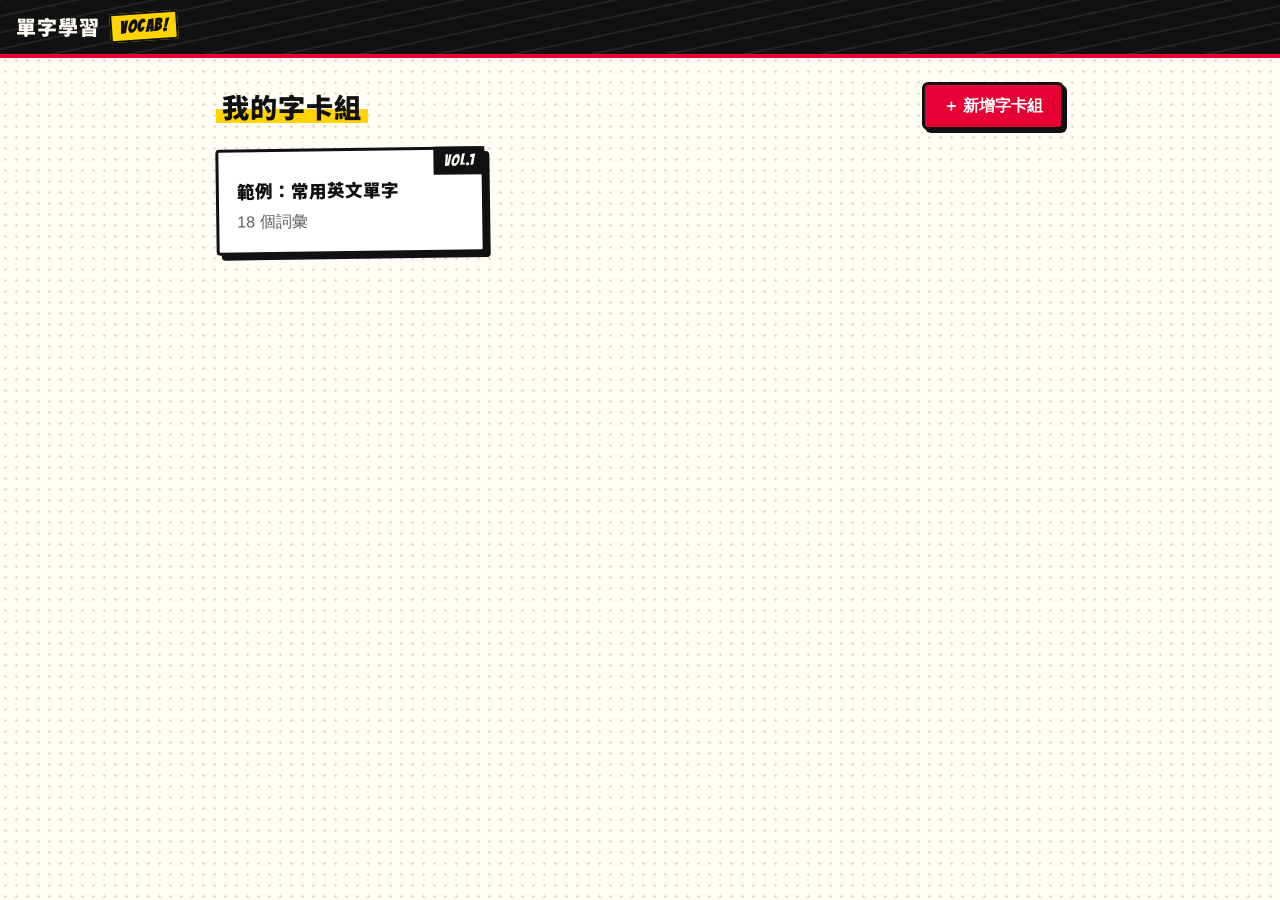
<file: quiz_app/index.html>
<!doctype html>
<html lang="zh-Hant">
<head>
  <meta charset="utf-8">
  <meta name="viewport" content="width=device-width, initial-scale=1">
  <title>單字學習</title>
  <link rel="preconnect" href="https://fonts.googleapis.com">
  <link rel="preconnect" href="https://fonts.gstatic.com" crossorigin>
  <link rel="stylesheet" href="https://fonts.googleapis.com/css2?family=Bangers&family=Dela+Gothic+One&family=Noto+Sans+TC:wght@900&display=swap">
  <link rel="stylesheet" href="style.css">
</head>
<body>
  <header class="topbar">
    <a href="#/" class="logo">單字學習 <span class="logo-en">VOCAB!</span></a>
  </header>
  <main id="app" class="container"></main>
  <script src="app.js"></script>
</body>
</html>
</file>
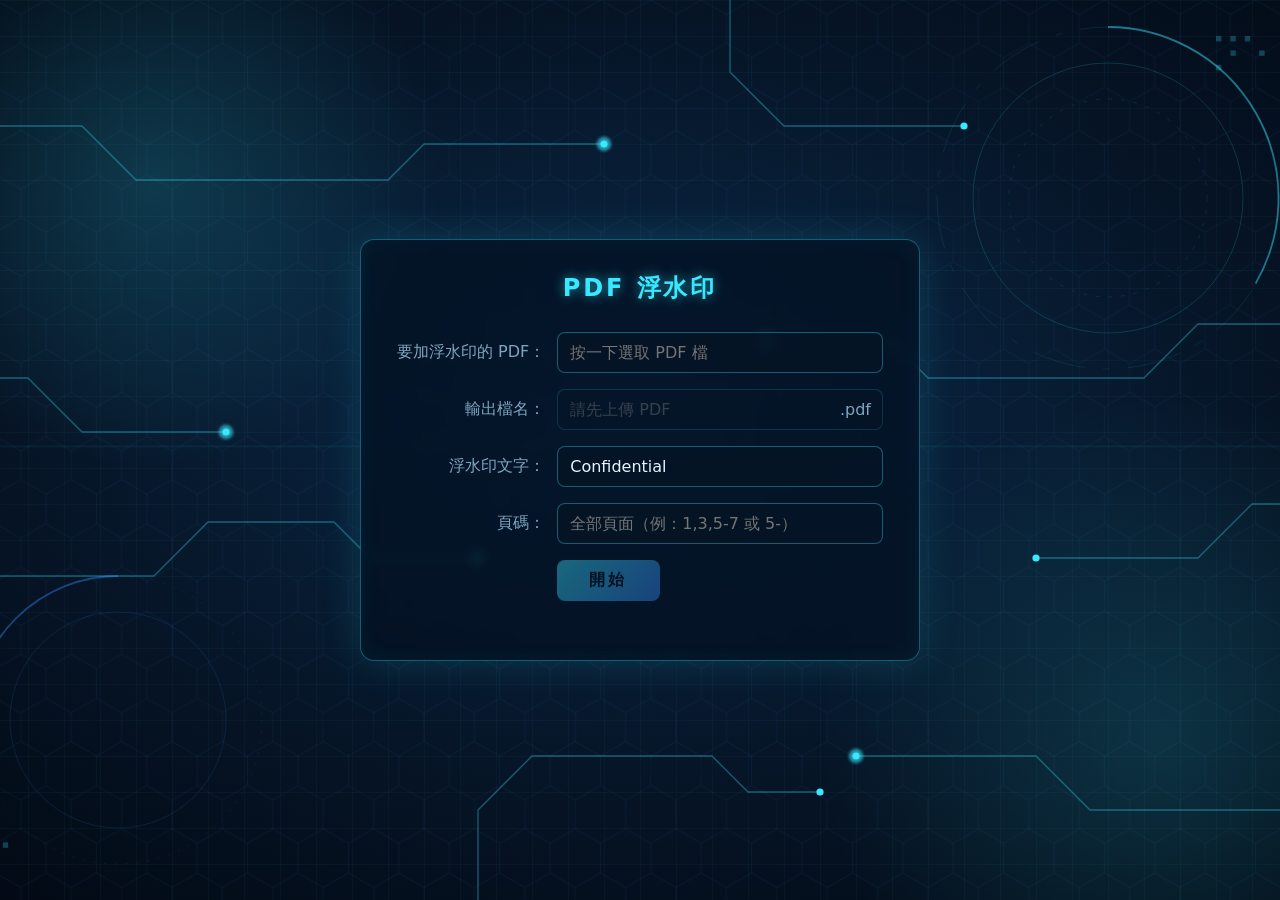
<file: pdf_watermark/front_end/index.html>
<!doctype html>
<html lang="zh-Hant">

<head>
  <meta charset="utf-8">
  <meta name="viewport" content="width=device-width, initial-scale=1">
  <title>PDF 浮水印</title>
  <link rel="stylesheet" href="style.css">
</head>

<body>
  <main class="panel">
    <h1>PDF 浮水印</h1>

    <form id="form" class="grid" autocomplete="off">
      <label for="pdf-display">要加浮水印的 PDF：</label>
      <div>
        <input id="pdf-display" type="text" readonly placeholder="按一下選取 PDF 檔">
        <input id="pdf-file" type="file" accept="application/pdf,.pdf" hidden>
      </div>

      <label for="output-name">輸出檔名：</label>
      <div class="with-suffix">
        <input id="output-name" type="text" disabled placeholder="請先上傳 PDF">
        <span class="suffix">.pdf</span>
      </div>

      <label for="wm-text">浮水印文字：</label>
      <input id="wm-text" type="text" value="Confidential">

      <label for="pages">頁碼：</label>
      <input id="pages" type="text" inputmode="numeric" placeholder="全部頁面（例：1,3,5-7 或 5-）">

      <span></span>
      <div>
        <button id="start" type="submit" disabled>開始</button>
        <p id="status" class="status" role="status"></p>
        <p id="result" class="result" hidden>
          <a id="download" href="#">下載</a>
        </p>
      </div>
    </form>
  </main>

  <script src="app.js"></script>
</body>

</html>
</file>
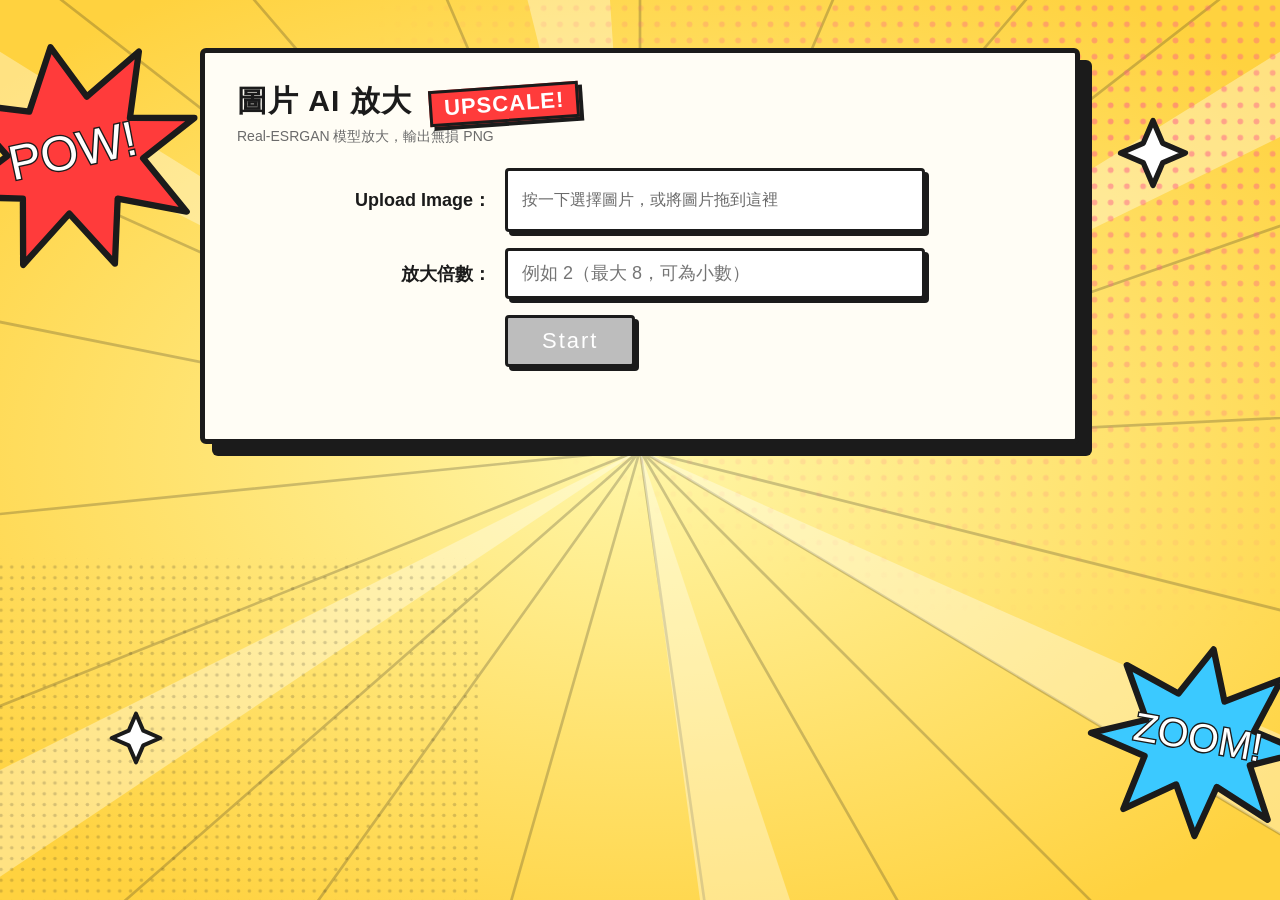
<file: Upscaler_Image/front_end/index.html>
<!doctype html>
<html lang="zh-Hant">
<head>
  <meta charset="utf-8">
  <meta name="viewport" content="width=device-width, initial-scale=1">
  <title>圖片 AI 放大</title>
  <link rel="stylesheet" href="style.css">
</head>
<body>
  <main class="panel">
    <h1>圖片 AI 放大 <span class="tag">UPSCALE!</span></h1>
    <p class="sub">Real-ESRGAN 模型放大，輸出無損 PNG</p>

    <form id="form" class="form" novalidate>
      <label class="label" for="file">Upload Image：</label>
      <div id="drop" class="drop" tabindex="0" role="button" aria-label="選擇或拖入圖片">
        <input id="file" type="file" accept="image/*" hidden>
        <span id="dropText">按一下選擇圖片，或將圖片拖到這裡</span>
      </div>

      <label class="label" for="scale">放大倍數：</label>
      <input id="scale" class="scale" type="number" min="1.1" max="8" step="0.1" placeholder="例如 2（最大 8，可為小數）" inputmode="decimal">

      <span></span>
      <button id="start" class="start" type="submit" disabled>Start</button>
    </form>

    <p id="status" class="status" role="status"></p>

    <section id="result" class="result" hidden>
      <div class="result-head">
        <span id="info"></span>
        <a id="download" class="download" href="#">下載放大圖</a>
      </div>
      <div id="viewport" class="viewport">
        <div id="compare" class="compare">
          <img id="after" class="img-after" alt="修復後">
          <img id="before" class="img-before" alt="修復前">
          <span class="badge badge-left">修復前</span>
          <span class="badge badge-right">修復後</span>
          <div id="handle" class="handle" role="slider" tabindex="0" aria-label="拖拉比較" aria-valuemin="0" aria-valuemax="100" aria-valuenow="50"></div>
        </div>
      </div>
      <label class="zoom">
        <input id="zoom" type="checkbox"> 以 100% 實際像素檢視（可捲動）
      </label>
    </section>
  </main>

  <script src="app.js"></script>
</body>
</html>
</file>
<file: quiz_app/style.css>
/* ===== 日本漫畫風格：黑色墨線、網點、集中線、對話框、狀聲詞 ===== */

:root {
  --paper: #fffdf5;
  --panel: #ffffff;
  --ink: #111111;
  --muted: #5c5c5c;
  --tone: rgba(0, 0, 0, 0.13);
  --accent: #e60033;
  --accent-hover: #c4002b;
  --pop: #ffd400;
  --pop-soft: #fff3a6;
  --good: #00a65a;
  --good-soft: #c9f2dc;
  --bad: #e60033;
  --bad-soft: #ffd0d8;
  --font-display: "Noto Sans TC", "PingFang TC", "Microsoft JhengHei", sans-serif;
  --font-sfx: "Dela Gothic One", "Noto Sans TC", sans-serif;
  --font-latin: "Bangers", "Dela Gothic One", Impact, sans-serif;
  --font-body: -apple-system, BlinkMacSystemFont, "Segoe UI", "PingFang TC", "Microsoft JhengHei", sans-serif;
}

@media (prefers-color-scheme: dark) {
  :root {
    --paper: #16151b;
    --panel: #22212a;
    --ink: #f4efe2;
    --muted: #b3ad9f;
    --tone: rgba(255, 255, 255, 0.08);
    --accent: #ff2d55;
    --accent-hover: #ff5274;
    --pop: #ffd400;
    --pop-soft: #4a4214;
    --good: #2fd38a;
    --good-soft: #163d2c;
    --bad: #ff4d6d;
    --bad-soft: #4d1a26;
  }
}

* { box-sizing: border-box; }

body {
  margin: 0;
  color: var(--ink);
  background-color: var(--paper);
  /* 網點紙 */
  background-image: radial-gradient(var(--tone) 1.2px, transparent 1.5px);
  background-size: 11px 11px;
  font-family: var(--font-body);
  line-height: 1.5;
}

a { color: inherit; text-decoration: none; }

/* ---------- 頂部 ---------- */
.topbar {
  position: relative;
  background: var(--ink);
  padding: 12px 16px;
  overflow: hidden;
  border-bottom: 4px solid var(--accent);
}
.topbar::after {
  /* 速度線 */
  content: "";
  position: absolute;
  inset: 0;
  background: repeating-linear-gradient(-12deg, transparent 0 14px, rgba(255, 255, 255, 0.07) 14px 16px);
  pointer-events: none;
}
.logo {
  position: relative;
  z-index: 1;
  display: inline-flex;
  align-items: center;
  gap: 10px;
  color: var(--paper);
  font-family: var(--font-display);
  font-weight: 900;
  font-size: 1.25rem;
  letter-spacing: 1px;
}
.logo-en {
  font-family: var(--font-latin);
  font-size: 1.05rem;
  letter-spacing: 1.5px;
  background: var(--pop);
  color: #111;
  padding: 0 8px;
  transform: rotate(-4deg);
  border: 2px solid #111;
}

.container {
  max-width: 880px;
  margin: 0 auto;
  padding: 24px 16px 70px;
}

h1, h2 { font-family: var(--font-display); font-weight: 900; letter-spacing: 1px; }
h1 {
  display: inline-block;
  font-size: 1.7rem;
  margin: 0 0 14px;
  padding: 0 6px;
  background: linear-gradient(transparent 58%, var(--pop) 58%, var(--pop) 92%, transparent 92%);
}
@media (prefers-color-scheme: dark) {
  h1 { background: linear-gradient(transparent 58%, var(--accent) 58%, var(--accent) 92%, transparent 92%); }
}
h2 { font-size: 1.2rem; margin: 30px 0 14px; }
.muted { color: var(--muted); }
.good { color: var(--good); font-weight: 800; }
.bad { color: var(--bad); font-weight: 800; }

/* ---------- 按鈕 ---------- */
.btn {
  display: inline-flex;
  align-items: center;
  justify-content: center;
  gap: 6px;
  padding: 9px 18px;
  border: 3px solid var(--ink);
  border-radius: 6px;
  background: var(--panel);
  color: var(--ink);
  font: inherit;
  font-weight: 800;
  cursor: pointer;
  box-shadow: 3px 3px 0 var(--ink);
  transition: transform .08s, box-shadow .08s, background .15s;
}
.btn:hover { transform: translate(-1px, -1px); box-shadow: 5px 5px 0 var(--ink); background: var(--pop-soft); }
.btn:active { transform: translate(3px, 3px); box-shadow: 0 0 0 var(--ink); }
.btn.primary { background: var(--accent); color: #fff; }
.btn.primary:hover { background: var(--accent-hover); }
.btn.danger:hover { background: var(--bad-soft); color: var(--bad); }
.btn.small { padding: 6px 12px; font-size: .9rem; }
.btn.big { padding: 12px 30px; font-size: 1.15rem; font-family: var(--font-display); font-weight: 900; letter-spacing: 2px; }
.btn.round { width: 52px; height: 52px; border-radius: 50%; padding: 0; font-size: 1.3rem; }
.btn.active { background: var(--pop); color: #111; }
.btn:disabled { opacity: .5; cursor: default; transform: none; }

.icon-btn {
  border: 2px solid transparent;
  background: transparent;
  cursor: pointer;
  font-size: 1.1rem;
  padding: 3px 6px;
  border-radius: 50%;
}
.icon-btn:hover { border-color: var(--ink); background: var(--pop); }

.link-btn {
  border: none;
  background: none;
  color: var(--ink);
  font: inherit;
  font-weight: 800;
  text-decoration: underline wavy var(--accent);
  text-underline-offset: 4px;
  cursor: pointer;
  padding: 6px 0;
}

.back {
  display: inline-block;
  margin-bottom: 14px;
  font-weight: 800;
  padding: 2px 10px;
  border: 2px solid var(--ink);
  background: var(--panel);
  transform: skewX(-8deg);
}
.back:hover { background: var(--pop); color: #111; }

.page-head {
  display: flex;
  justify-content: space-between;
  align-items: center;
  gap: 12px;
  flex-wrap: wrap;
  margin-bottom: 18px;
}
.page-head h1 { margin: 0; }
.actions { display: flex; gap: 10px; }

/* 共用：漫畫格 */
.deck-tile, .mode, .term-list li, .edit-row, .import, .q-card, .tile, .face {
  background: var(--panel);
  border: 3px solid var(--ink);
  box-shadow: 5px 5px 0 var(--ink);
}

/* ---------- 首頁：像漫畫單行本 ---------- */
.deck-grid {
  display: grid;
  grid-template-columns: repeat(auto-fill, minmax(240px, 1fr));
  gap: 20px;
  counter-reset: vol;
}
.deck-tile {
  position: relative;
  padding: 26px 18px 18px;
  border-radius: 4px;
  counter-increment: vol;
  transition: transform .12s;
}
.deck-tile:nth-child(odd) { transform: rotate(-0.8deg); }
.deck-tile:nth-child(even) { transform: rotate(0.8deg); }
.deck-tile:hover { transform: rotate(0) scale(1.03); background: var(--pop-soft); }
.deck-tile::before {
  content: "VOL." counter(vol);
  position: absolute;
  top: -3px;
  right: -3px;
  background: var(--ink);
  color: var(--paper);
  font-family: var(--font-latin);
  letter-spacing: 1px;
  padding: 2px 10px;
}
.deck-tile h3 { margin: 0 0 6px; font-family: var(--font-display); font-weight: 900; font-size: 1.1rem; }
.empty {
  text-align: center;
  padding: 50px 0;
  font-weight: 800;
}

/* ---------- 字卡組頁 ---------- */
.mode-grid {
  display: grid;
  grid-template-columns: repeat(4, 1fr);
  gap: 16px;
}
.mode {
  position: relative;
  padding: 18px 16px;
  border-radius: 4px;
  display: flex;
  flex-direction: column;
  gap: 2px;
  overflow: hidden;
  transition: transform .1s;
}
.mode:hover {
  transform: translate(-2px, -2px);
  box-shadow: 7px 7px 0 var(--ink);
  background-color: var(--pop);
  background-image: radial-gradient(rgba(0, 0, 0, .18) 1.3px, transparent 1.6px);
  background-size: 8px 8px;
  color: #111;
}
.mode:hover small { color: #333; }
.mode .ico { font-size: 1.9rem; }
.mode b { font-family: var(--font-display); font-weight: 900; font-size: 1.15rem; letter-spacing: 1px; }
.mode small { color: var(--muted); font-weight: 600; }

.term-list { list-style: none; padding: 0; margin: 0; display: grid; gap: 10px; }
.term-list li {
  padding: 10px 14px;
  border-radius: 4px;
  border-width: 2px;
  box-shadow: 3px 3px 0 var(--ink);
  display: grid;
  grid-template-columns: auto 1fr 1.4fr;
  gap: 12px;
  align-items: center;
}
.term-list .term { font-weight: 900; font-size: 1.05rem; }
.term-list .def { border-left: 2px dashed var(--ink); padding-left: 12px; }

/* ---------- 編輯 ---------- */
.field { display: flex; flex-direction: column; gap: 6px; margin-bottom: 18px; }
.field span { font-weight: 800; font-size: .9rem; }

input[type=text], input:not([type]), input[type=number], textarea {
  font: inherit;
  color: var(--ink);
  background: var(--panel);
  border: 3px solid var(--ink);
  border-radius: 6px;
  padding: 10px 12px;
  width: 100%;
}
input:focus, textarea:focus { outline: none; box-shadow: 4px 4px 0 var(--accent); }
input[type=checkbox], input[type=radio] { accent-color: var(--accent); width: 18px; height: 18px; }

.import {
  padding: 12px 16px;
  margin-bottom: 18px;
  border-style: dashed;
  border-radius: 4px;
}
.import summary { cursor: pointer; font-weight: 800; }
.import textarea { margin: 8px 0; resize: vertical; }

.edit-row {
  display: grid;
  grid-template-columns: 30px 1fr 1fr 38px;
  gap: 8px;
  align-items: center;
  padding: 10px;
  margin-bottom: 12px;
  border-radius: 4px;
  box-shadow: 3px 3px 0 var(--ink);
}
.edit-row .num { font-family: var(--font-latin); font-size: 1.2rem; text-align: center; }
.save-bar { margin-top: 22px; display: flex; justify-content: flex-end; }

/* ---------- 進度條 ---------- */
.progress {
  height: 18px;
  border: 3px solid var(--ink);
  background: var(--panel);
  margin-bottom: 20px;
  box-shadow: 3px 3px 0 var(--ink);
}
.progress .bar {
  height: 100%;
  width: 0;
  background: repeating-linear-gradient(-45deg, var(--accent) 0 8px, var(--accent-hover) 8px 16px);
  border-right: 3px solid var(--ink);
  transition: width .35s;
}

/* ---------- 單字卡 ---------- */
.flash-stage { perspective: 1400px; }
.flashcard {
  position: relative;
  height: 340px;
  transform-style: preserve-3d;
  transition: transform .5s;
  cursor: pointer;
  outline: none;
}
.flashcard.flipped { transform: rotateY(180deg); }
.flashcard.no-anim { transition: none; }
.face {
  position: absolute;
  inset: 0;
  backface-visibility: hidden;
  -webkit-backface-visibility: hidden;
  display: flex;
  align-items: center;
  justify-content: center;
  padding: 32px;
  border-radius: 4px;
  border-width: 4px;
  box-shadow: 8px 8px 0 var(--ink);
  text-align: center;
  font-size: 2.3rem;
  font-weight: 900;
  word-break: break-word;
  overflow: hidden;
}
.face > * { position: relative; z-index: 1; }
/* 正面：集中線 */
.face.front::before {
  content: "";
  position: absolute;
  inset: -40%;
  background: repeating-conic-gradient(from 0deg, var(--ink) 0deg .7deg, transparent .7deg 4.5deg);
  -webkit-mask: radial-gradient(circle, transparent 30%, #000 62%);
  mask: radial-gradient(circle, transparent 30%, #000 62%);
  opacity: .35;
  pointer-events: none;
}
.face.front > div {
  background: var(--panel);
  padding: 4px 18px;
  border-radius: 50%;
}
/* 背面：黃色網點 */
.face.back {
  transform: rotateY(180deg);
  font-size: 1.8rem;
  background-color: var(--pop-soft);
  background-image: radial-gradient(var(--tone) 1.6px, transparent 1.9px);
  background-size: 9px 9px;
}
.face .speak { position: absolute; top: 14px; right: 14px; font-size: 1.4rem; background: var(--panel); border-color: var(--ink); }
.face-label {
  position: absolute;
  top: 14px;
  left: 14px;
  font-size: .85rem;
  font-weight: 800;
  background: var(--ink);
  color: var(--paper);
  padding: 1px 10px;
}

.flash-nav { display: flex; justify-content: center; align-items: center; gap: 24px; margin: 24px 0 14px; }
#pos { font-family: var(--font-latin); font-size: 1.6rem; letter-spacing: 2px; }
.flash-opts { display: flex; justify-content: center; gap: 10px; flex-wrap: wrap; }
.hint { text-align: center; color: var(--muted); font-size: .85rem; margin-top: 16px; font-weight: 600; }

/* ---------- 學習 / 測驗 ---------- */
.learn-head { display: flex; justify-content: space-between; align-items: baseline; gap: 12px; flex-wrap: wrap; }
.learn-head span {
  font-weight: 800;
  background: var(--ink);
  color: var(--paper);
  padding: 2px 12px;
  transform: skewX(-10deg);
}

.q-card {
  padding: 26px;
  border-radius: 4px;
  margin-bottom: 20px;
}
.q-card.center { text-align: center; padding: 42px 24px; }
.q-label, .q-num {
  display: table;
  font-size: .85rem;
  font-weight: 800;
  background: var(--ink);
  color: var(--paper);
  padding: 2px 10px;
  margin-bottom: 14px;
}

/* 題目：對話框 */
.q-prompt {
  position: relative;
  display: inline-block;
  max-width: 100%;
  font-size: 1.6rem;
  font-weight: 900;
  padding: 14px 26px;
  margin: 0 0 30px;
  background: var(--panel);
  border: 3px solid var(--ink);
  border-radius: 40px;
  word-break: break-word;
}
.q-prompt::before, .q-prompt::after {
  content: "";
  position: absolute;
  left: 38px;
  border-style: solid;
  border-color: transparent;
}
.q-prompt::before { bottom: -21px; border-width: 21px 12px 0 4px; border-top-color: var(--ink); }
.q-prompt::after { bottom: -15px; left: 41px; border-width: 16px 8px 0 3px; border-top-color: var(--panel); }
.q-prompt .icon-btn { font-size: 1.2rem; vertical-align: middle; }

.options { display: grid; grid-template-columns: 1fr 1fr; gap: 12px; }
.option, .choice {
  display: flex;
  align-items: center;
  gap: 10px;
  text-align: left;
  padding: 13px 14px;
  border: 3px solid var(--ink);
  border-radius: 6px;
  background: var(--panel);
  color: var(--ink);
  font: inherit;
  font-weight: 700;
  cursor: pointer;
  box-shadow: 3px 3px 0 var(--ink);
  transition: transform .08s, box-shadow .08s;
}
.option:hover:not(:disabled), .choice:hover { transform: translate(-1px, -1px); box-shadow: 5px 5px 0 var(--ink); background: var(--pop-soft); }
.option:disabled { cursor: default; }
.option .key {
  flex: none;
  width: 26px; height: 26px;
  border-radius: 50%;
  background: var(--ink);
  color: var(--paper);
  font-family: var(--font-latin);
  font-size: 1rem;
  display: grid;
  place-items: center;
}
.option.correct, .choice.correct {
  background-color: var(--good-soft);
  background-image: radial-gradient(rgba(0, 166, 90, .3) 1.3px, transparent 1.6px);
  background-size: 8px 8px;
  border-color: var(--good);
  box-shadow: 3px 3px 0 var(--good);
}
.option.wrong, .choice.wrong {
  background-color: var(--bad-soft);
  background-image: repeating-linear-gradient(-45deg, transparent 0 6px, rgba(230, 0, 51, .18) 6px 8px);
  border-color: var(--bad);
  box-shadow: 3px 3px 0 var(--bad);
}

.write-form { display: flex; gap: 10px; }
.feedback { margin-top: 18px; min-height: 24px; }
.feedback .answer { margin: 8px 0; font-weight: 600; }
.fb-actions { display: flex; justify-content: space-between; align-items: center; gap: 12px; margin-top: 12px; flex-wrap: wrap; }
.fb-actions .btn { margin-left: auto; }

.setup fieldset { border: none; padding: 0; margin: 0 0 22px; display: flex; flex-direction: column; gap: 10px; }
.setup fieldset label { display: flex; align-items: center; gap: 8px; font-weight: 700; }
.setup legend { font-weight: 800; font-size: .9rem; margin-bottom: 8px; }
.setup .field input { max-width: 140px; }

.choice-list { display: flex; flex-direction: column; gap: 10px; }
.choice:has(input:checked) { background: var(--pop); color: #111; }
.tf-row { display: flex; gap: 12px; }
.tf-row .choice { flex: 1; justify-content: center; }

.test-q.correct { border-color: var(--good); box-shadow: 5px 5px 0 var(--good); }
.test-q.wrong { border-color: var(--bad); box-shadow: 5px 5px 0 var(--bad); }
.test-q .answer { margin-top: 14px; color: var(--good); font-weight: 800; }

.score { text-align: center; }
.score-num {
  font-family: var(--font-latin);
  font-size: 4rem;
  letter-spacing: 3px;
  line-height: 1.1;
  color: var(--pop);
  -webkit-text-stroke: 2px #111;
  text-shadow: 4px 4px 0 #111;
}
.row-btns { display: flex; justify-content: center; gap: 12px; flex-wrap: wrap; margin-top: 20px; }

/* ---------- 配對 ---------- */
.match-head { display: flex; justify-content: space-between; align-items: center; gap: 12px; }
.timer {
  font-family: var(--font-latin);
  font-size: 1.6rem;
  letter-spacing: 2px;
  font-variant-numeric: tabular-nums;
  background: var(--ink);
  color: var(--pop);
  padding: 2px 14px;
  transform: rotate(2deg);
}
.match-grid {
  display: grid;
  grid-template-columns: repeat(4, 1fr);
  gap: 16px;
}
.tile {
  min-height: 112px;
  padding: 12px;
  border-radius: 4px;
  color: var(--ink);
  font: inherit;
  font-size: 1.05rem;
  font-weight: 700;
  cursor: pointer;
  word-break: break-word;
  transition: opacity .3s, transform .3s, background .15s;
}
.tile:nth-child(3n) { transform: rotate(-1.2deg); }
.tile:nth-child(3n+1) { transform: rotate(0.9deg); }
.tile.en { font-weight: 900; font-size: 1.15rem; }
.tile:hover { background: var(--pop-soft); }
.tile.selected {
  background-color: var(--pop);
  background-image: radial-gradient(rgba(0, 0, 0, .15) 1.3px, transparent 1.6px);
  background-size: 8px 8px;
  color: #111;
  transform: scale(1.05) rotate(0);
}
.tile.wrong { border-color: var(--bad); background: var(--bad-soft); animation: shake .35s; }
.tile.matched { opacity: 0; transform: scale(1.3) rotate(8deg); pointer-events: none; }

@keyframes shake {
  0%, 100% { translate: 0; }
  25% { translate: -7px; }
  75% { translate: 7px; }
}

/* ---------- 狀聲詞特效 ---------- */
.sfx {
  position: fixed;
  left: 50%;
  top: 42%;
  z-index: 100;
  pointer-events: none;
  white-space: nowrap;
  font-family: var(--font-sfx);
  font-size: clamp(52px, 13vw, 120px);
  color: var(--pop);
  -webkit-text-stroke: 3px #111;
  text-shadow: 6px 6px 0 #111;
  animation: sfx-pop .9s ease-out forwards;
}
.sfx.bad { color: #8fb4ff; }
@keyframes sfx-pop {
  0% { transform: translate(-50%, -50%) rotate(-10deg) scale(.3); opacity: 0; }
  20% { transform: translate(-50%, -50%) rotate(-8deg) scale(1.15); opacity: 1; }
  35% { transform: translate(-50%, -50%) rotate(-8deg) scale(1); }
  75% { opacity: 1; }
  100% { transform: translate(-50%, -70%) rotate(-8deg) scale(1); opacity: 0; }
}

@media (prefers-reduced-motion: reduce) {
  .sfx { animation-duration: .01s; }
  .flashcard, .tile, .btn, .mode, .deck-tile { transition: none; }
}

/* ---------- 手機 ---------- */
@media (max-width: 640px) {
  .mode-grid { grid-template-columns: 1fr 1fr; }
  .options { grid-template-columns: 1fr; }
  .match-grid { grid-template-columns: repeat(3, 1fr); gap: 12px; }
  .tile { min-height: 90px; font-size: .95rem; }
  .flashcard { height: 280px; }
  .face { font-size: 1.8rem; }
  .face.back { font-size: 1.45rem; }
  .q-prompt { font-size: 1.35rem; }
  .term-list li { grid-template-columns: auto 1fr; }
  .term-list .def { grid-column: 2; border-left: none; padding-left: 0; }
  .edit-row { grid-template-columns: 1fr 38px; }
  .edit-row .num { display: none; }
  .edit-row .d { grid-column: 1; }
  .edit-row .rm { grid-row: 1 / span 2; grid-column: 2; }
  .score-num { font-size: 3.2rem; }
}
</file>
<file: pdf_watermark/front_end/style.css>
:root {
  --cyan: #38e8ff;
  --cyan-dim: rgba(56, 232, 255, 0.35);
  --text: #e3f6ff;
  --muted: #7fa6bf;
  --field-bg: rgba(6, 20, 38, 0.8);
  --error: #ff6b81;
}

* { box-sizing: border-box; }

body {
  margin: 0;
  min-height: 100vh;
  display: grid;
  place-items: center;
  padding: 24px 16px;
  font-family: "PingFang TC", "Noto Sans TC", "Microsoft JhengHei", system-ui, sans-serif;
  color: var(--text);
  background: #030a16 url("bg.svg") center / cover no-repeat fixed;
}

.panel {
  width: min(560px, 100%);
  padding: 32px 36px;
  background: rgba(4, 16, 32, 0.72);
  border: 1px solid var(--cyan-dim);
  border-radius: 14px;
  box-shadow: 0 0 40px rgba(56, 232, 255, 0.15), inset 0 0 24px rgba(56, 232, 255, 0.05);
  backdrop-filter: blur(6px);
}

h1 {
  margin: 0 0 28px;
  font-size: 1.5rem;
  letter-spacing: 0.12em;
  text-align: center;
  color: var(--cyan);
  text-shadow: 0 0 12px rgba(56, 232, 255, 0.6);
}

.grid {
  display: grid;
  grid-template-columns: auto 1fr;
  gap: 16px 12px;
  align-items: center;
}

label {
  text-align: right;
  white-space: nowrap;
  color: var(--muted);
}

input[type="text"] {
  width: 100%;
  padding: 10px 12px;
  font: inherit;
  color: var(--text);
  background: var(--field-bg);
  border: 1px solid var(--cyan-dim);
  border-radius: 8px;
  outline: none;
  transition: border-color 0.2s, box-shadow 0.2s;
}

input[type="text"]:focus {
  border-color: var(--cyan);
  box-shadow: 0 0 0 3px rgba(56, 232, 255, 0.18);
}

input[type="text"]:disabled {
  opacity: 0.45;
  cursor: not-allowed;
}

#pdf-display { cursor: pointer; }

.with-suffix { position: relative; }
.with-suffix input { padding-right: 48px; }
.suffix {
  position: absolute;
  right: 12px;
  top: 50%;
  transform: translateY(-50%);
  color: var(--muted);
  pointer-events: none;
}

button {
  padding: 10px 32px;
  font: inherit;
  font-weight: 600;
  letter-spacing: 0.2em;
  color: #021018;
  background: linear-gradient(135deg, #38e8ff, #3a8bff);
  border: none;
  border-radius: 8px;
  cursor: pointer;
  box-shadow: 0 0 18px rgba(56, 232, 255, 0.45);
  transition: filter 0.2s, opacity 0.2s;
}

button:hover:not(:disabled) { filter: brightness(1.15); }
button:disabled { opacity: 0.4; cursor: not-allowed; box-shadow: none; }

.status { min-height: 1.2em; margin: 10px 0 0; font-size: 0.9rem; color: var(--muted); }
.status.error { color: var(--error); }

.result { margin: 6px 0 0; }
.result a {
  color: var(--cyan);
  font-weight: 600;
  word-break: break-all;
}

@media (max-width: 480px) {
  .panel { padding: 24px 18px; }
  .grid { grid-template-columns: 1fr; gap: 6px; }
  label { text-align: left; margin-top: 8px; }
}
</file>
<file: Upscaler_Image/front_end/style.css>
:root {
  --ink: #1b1b1b;
  --paper: #fffdf5;
  --yellow: #ffd23f;
  --red: #ff3b3b;
  --blue: #3bc9ff;
  --pink: #ff5c8a;
  --muted: #6b6b6b;
}

* { box-sizing: border-box; }

body {
  margin: 0;
  min-height: 100vh;
  display: flex;
  justify-content: center;
  align-items: flex-start;
  padding: 48px 16px;
  font-family: "Comic Sans MS", "Chalkboard SE", "PingFang TC", "Microsoft JhengHei", sans-serif;
  color: var(--ink);
  background: var(--yellow) url("bg.svg") center / cover fixed no-repeat;
}

.panel {
  width: min(880px, 100%);
  background: var(--paper);
  border: 5px solid var(--ink);
  border-radius: 6px;
  box-shadow: 12px 12px 0 var(--ink);
  padding: 28px 32px 32px;
}

h1 {
  margin: 0 0 6px;
  font-size: 30px;
  letter-spacing: 1px;
}

.sub { margin: 0 0 22px; color: var(--muted); font-size: 14px; }

.tag {
  display: inline-block;
  margin-left: 8px;
  padding: 2px 12px;
  font-family: Impact, "Arial Black", sans-serif;
  font-size: 22px;
  color: #fff;
  background: var(--red);
  border: 3px solid var(--ink);
  transform: rotate(-4deg);
  box-shadow: 4px 4px 0 var(--ink);
}

/* 版面：左側標籤、右側欄位 */
.form {
  display: grid;
  grid-template-columns: max-content minmax(0, 420px);
  gap: 16px 14px;
  align-items: center;
  justify-content: center;
}

.label {
  font-weight: bold;
  font-size: 18px;
  text-align: right;
}

.drop, .scale {
  width: 100%;
  border: 3px solid var(--ink);
  border-radius: 4px;
  background: #fff;
  font: inherit;
  box-shadow: 4px 4px 0 var(--ink);
}

.drop {
  min-height: 64px;
  padding: 12px 14px;
  display: flex;
  align-items: center;
  cursor: pointer;
  color: var(--muted);
  overflow-wrap: anywhere;
  transition: background .15s, transform .15s;
}
.drop:hover, .drop:focus-visible { background: #fff8d6; outline: none; }
.drop.dragover { background: #e6f8ff; transform: scale(1.02); border-style: dashed; }
.drop.has-file { color: var(--ink); font-weight: bold; }

.scale { padding: 12px 14px; font-size: 18px; }
.scale:focus { outline: none; background: #fff8d6; }

.start {
  justify-self: start;
  padding: 10px 34px;
  font-family: Impact, "Arial Black", sans-serif;
  font-size: 22px;
  letter-spacing: 2px;
  color: #fff;
  background: var(--blue);
  border: 3px solid var(--ink);
  border-radius: 4px;
  box-shadow: 4px 4px 0 var(--ink);
  cursor: pointer;
  transition: transform .1s, box-shadow .1s;
}
.start:hover:not(:disabled) { transform: translate(-2px, -2px); box-shadow: 6px 6px 0 var(--ink); }
.start:active:not(:disabled) { transform: translate(3px, 3px); box-shadow: 1px 1px 0 var(--ink); }
.start:disabled { background: #bdbdbd; cursor: not-allowed; }

.status { min-height: 1.4em; margin: 18px 0 0; text-align: center; font-weight: bold; }
.status.error { color: var(--red); }
.status.busy::after { content: ""; animation: dots 1.2s steps(4) infinite; }
@keyframes dots { 0% { content: ""; } 25% { content: "."; } 50% { content: ".."; } 75% { content: "..."; } }

/* 結果與拖拉對比 */
.result { margin-top: 18px; }
.result-head {
  display: flex;
  flex-wrap: wrap;
  gap: 8px 16px;
  justify-content: space-between;
  align-items: center;
  margin-bottom: 10px;
  font-size: 15px;
  overflow-wrap: anywhere;
}
.download {
  padding: 6px 16px;
  color: var(--ink);
  background: var(--yellow);
  border: 3px solid var(--ink);
  box-shadow: 3px 3px 0 var(--ink);
  text-decoration: none;
  font-weight: bold;
  white-space: nowrap;
}

.viewport {
  border: 4px solid var(--ink);
  background: repeating-conic-gradient(#eee 0 25%, #fff 0 50%) 0 0 / 20px 20px;
  overflow: hidden;
}
.viewport.zoomed { overflow: auto; max-height: 70vh; }

.compare {
  position: relative;
  user-select: none;
  touch-action: pan-y;
  cursor: ew-resize;
  --pos: 50%;
}
.compare img {
  display: block;
  width: 100%;
  height: auto;
  pointer-events: none;
}
.compare .img-before {
  position: absolute;
  inset: 0;
  height: 100%;
  clip-path: inset(0 calc(100% - var(--pos)) 0 0);
}
.viewport.zoomed .compare { width: max-content; touch-action: auto; }
.viewport.zoomed .compare img { width: auto; }
.viewport.zoomed .compare .img-before { width: 100%; image-rendering: pixelated; }

.handle {
  position: absolute;
  top: 0;
  bottom: 0;
  left: var(--pos);
  width: 4px;
  margin-left: -2px;
  background: #fff;
  box-shadow: 0 0 0 2px var(--ink);
}
.handle::after {
  content: "◀ ▶";
  position: absolute;
  top: 50%;
  left: 50%;
  transform: translate(-50%, -50%);
  padding: 6px 8px;
  font-size: 12px;
  white-space: nowrap;
  background: var(--yellow);
  border: 3px solid var(--ink);
  border-radius: 20px;
}
.handle:focus-visible { outline: none; background: var(--pink); }

.badge {
  position: absolute;
  top: 10px;
  padding: 2px 10px;
  font-weight: bold;
  font-size: 14px;
  background: #fff;
  border: 2px solid var(--ink);
  pointer-events: none;
}
.badge-left { left: 10px; }
.badge-right { right: 10px; }

.zoom { display: inline-flex; gap: 6px; align-items: center; margin-top: 10px; font-size: 14px; cursor: pointer; }

@media (max-width: 560px) {
  .panel { padding: 20px 16px 24px; box-shadow: 6px 6px 0 var(--ink); }
  h1 { font-size: 24px; }
  .form { grid-template-columns: minmax(0, 1fr); }
  .label { text-align: left; }
  .form > span:empty { display: none; }
  .start { justify-self: stretch; }
}
</file>
